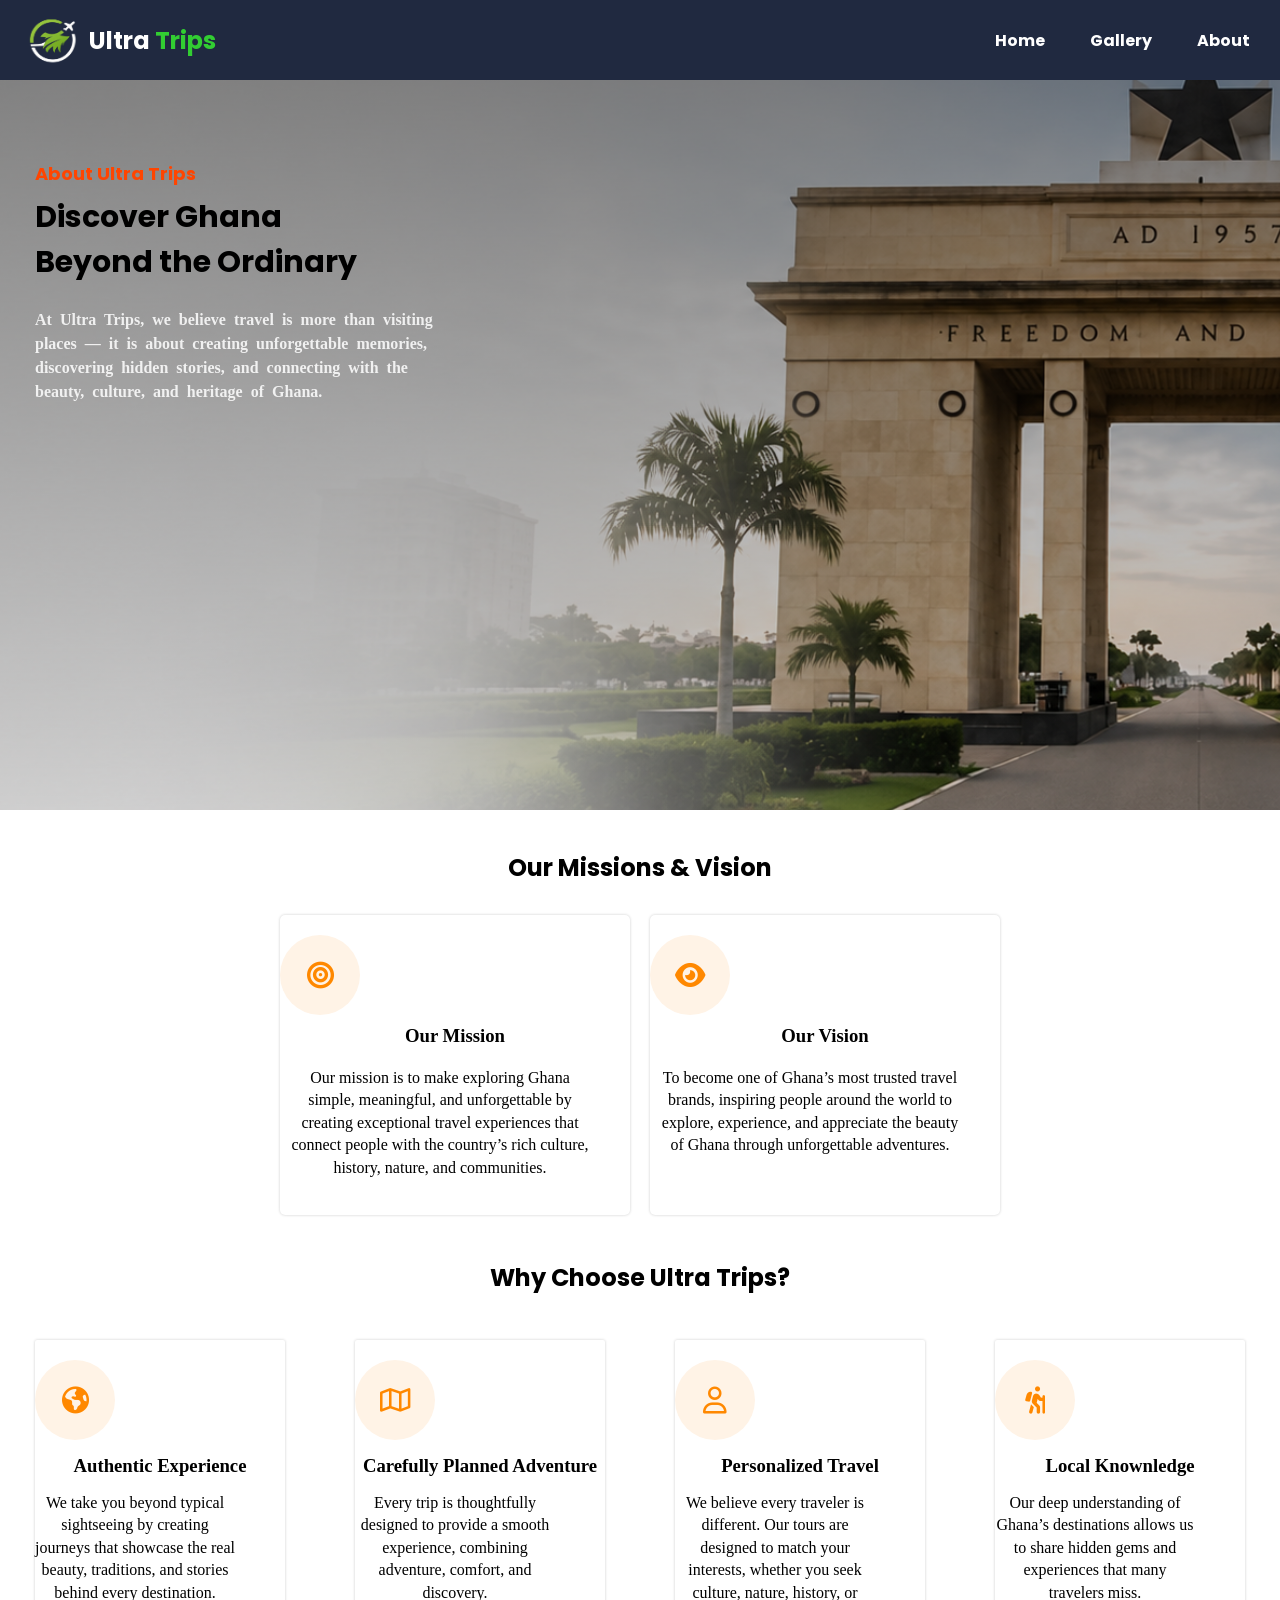
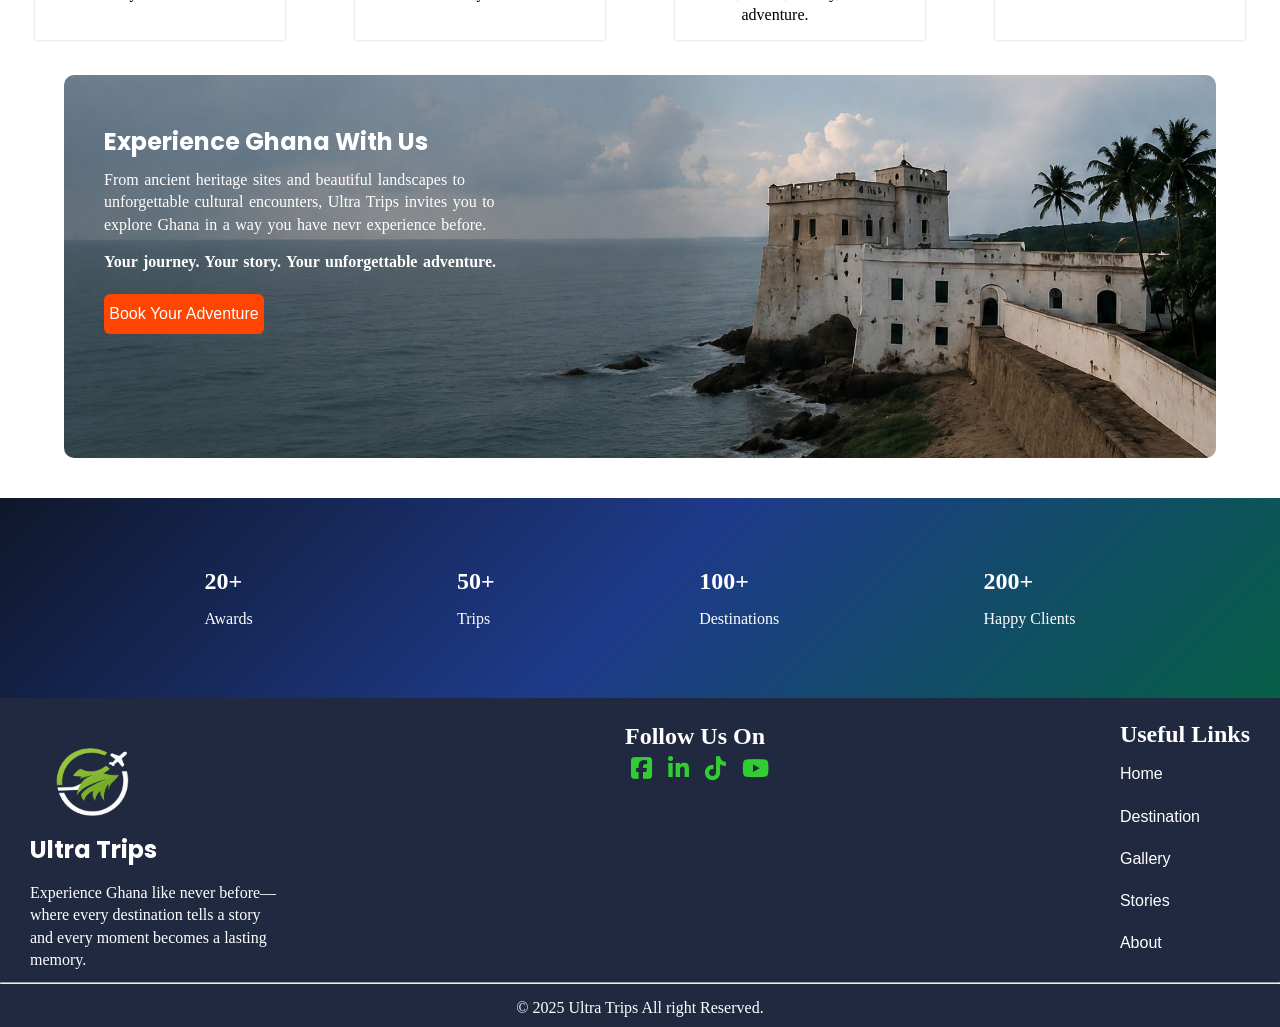
<file: about.html>
<!DOCTYPE html>
<html lang="en">
<head>
    <meta charset="UTF-8">
    <title>About Untrap Trip</title>
    <meta name="viewport" content="width=device-width, initial-scale=1.0">
    <link rel="stylesheet" href="/CSS /about.css" type="text/css"/>
    <link rel="stylesheet" href="https://cdnjs.cloudflare.com/ajax/libs/font-awesome/6.5.0/css/all.min.css">
</head>
<body>
   
  
   <!--  Navigations -->
   <header>
      <nav>   
          <div class="nav">
              <div class="logo">
               <img src="/Images /ultra logo.png" alt="" />  
               <h1>Ultra <span>Trips</span></h1>
              </div>
          
          
          <input type="checkbox" id="checked" class="checked">
          <label for="checked"><svg xmlns="http://www.w3.org/2000/svg" height="40px" viewBox="0 -960 960 960" width="40px" fill="#fff"><path d="M120-240v-80h720v80H120Zm0-200v-80h720v80H120Zm0-200v-80h720v80H120Z"/></svg></label>
          
           <ul class="menu">
               <li><a href="index.html">Home</a></li>
               <li><a href="/gallery.html">Gallery</a></li>
               <li><a href="about.html">About</a></li>
           </ul>
          </div>
       </nav>
       
      <!--  HERO SCETION -->
      <div class="hero-section">
          <h5>About Ultra Trips</h5>
          <h4>Discover Ghana Beyond the Ordinary</h4>
          <p>At Ultra Trips, we believe travel is more than visiting places — it is about creating unforgettable memories, discovering hidden stories, and connecting with the beauty, culture, and heritage of Ghana.</p>
      </div>
   </header> 
   
   <!-- MISSIONS AND VISIONS  -->
   <section class="our-mission">
     <h1>Our Missions & Vision</h1> 
     <div class="mission-container">
         
         <div class="mission">
             <I class="fa-solid fa-bullseye"></i>
          <h3>Our Mission</h3>  
          <p>Our mission is to make exploring Ghana simple, meaningful, and unforgettable by creating exceptional travel experiences that connect people with the country’s rich culture, history, nature, and communities.
         </div>
         
         <div class="vision">
             <I class="fa-solid fa-eye"></i>
          <h3>Our Vision</h3>
           <p>To become one of Ghana’s most trusted travel brands, inspiring people around the world to explore, experience, and appreciate the beauty of Ghana through unforgettable adventures.</p>
         </div>
     </div>
   </section>
   
   <!-- WHY CHOOSE US  -->
   <section class="why-choose-us">
       <h1>Why Choose Ultra Trips?</h1>
       <div class="why-container">
           
           <div class="why">
               <div class="">
                   <i class="fa-solid fa-earth-americas"></i>
               </div>
              <div class="why-content">
                  <h3>Authentic Experience</h3>
<p>We take you beyond typical sightseeing by creating journeys that showcase the real beauty, traditions, and stories behind every destination.</p>
              </div>
           </div>
           
           <div class="why">
               <div class="">
                  <i class="fa-regular fa-map"></i> 
               </div>
             <div class="why-content">
                <h3>Carefully Planned Adventure</h3>
<p>Every trip is thoughtfully designed to provide a smooth experience, combining adventure, comfort, and discovery.</p> 
             </div>
           </div>
           
               <div class="why">
                       <i class="fa-regular fa-user"></i>
               <div class="why-content">
                   <h3>Personalized Travel</h3>
<p>We believe every traveler is different. Our tours are designed to match your interests, whether you seek culture, nature, history, or adventure.</p>
</div>
               </div>

           <div class="why">
               <i class="fa-solid fa-person-hiking"></i>
               <div class="why-content">
                  <h3>Local Knownledge</h3>
<p>
    Our deep understanding of Ghana’s destinations allows us to share hidden gems and experiences that many travelers miss.
</p> 
               </div>
           </div>
       </div>
   </section>
   
   
   <section class="with">
       <div class="with-us">
        <img src="/Images /last.jpg" alt="experience with us " />  
        <div class="content">
            <h2>Experience Ghana With Us</h2>
            <p>From ancient heritage sites and beautiful landscapes to unforgettable cultural encounters, Ultra Trips invites you to explore Ghana in a way you have nevr experience before.</p>
            
            <p class="p">Your journey. Your story. Your unforgettable adventure.</p>
            <button><a href="#">Book Your Adventure</a></button>
        </div>
       </div>
   </section>
   
   <section class="">
       <div class="Experiences">
           <div class="">
               <h2>20+</h2><p>Awards</p>
           </div>
           <div class="">
               <h2>50+</h2><p>Trips</p>
           </div>
           <div class="">
               <h2>100+</h2><p>Destinations</p>
           </div>
           <div class="">
               <h2>200+</h2><p>Happy Clients</p>
           </div>
       </div>
   </section>
   
   
    <!-- Footer -->
 <footer>
     <div class="footer-items">
         <div class="footer-icons">
             <img src="/Images /ultra logo.png" alt="" width="110" height="110">
             <h2>Ultra Trips</h2>
             <p>Experience Ghana like never before—where every destination tells a story and every moment becomes a lasting memory.</p>
         </div>
         
         <div class="follow-us">
             <h2>Follow Us On</h2>
             <a href="#"><i class="fa-brands fa-square-facebook"></i></a>
             <a href="#"><i class="fa-brands fa-linkedin-in"></i></a>
             <a href="#"><i class="fa-brands fa-tiktok"></i></a>
             <a href="#"><i class="fa-brands fa-youtube"></i></a>
         </div>
         
         <div class="links">
             <h2>Useful Links</h2>
             <p><a href="#">Home</a></p>
             <p><a href="#">Destination</a></p>
             <p><a href="#">Gallery</a></p>
             <p><a href="#">Stories</a></p>
             <p><a href="#">About</a></p>
         </div>
     </div>
     <hr>
     <span>&copy 2025 Ultra Trips All right Reserved.</span>
 </footer>
 
</body>
</html>
</file>
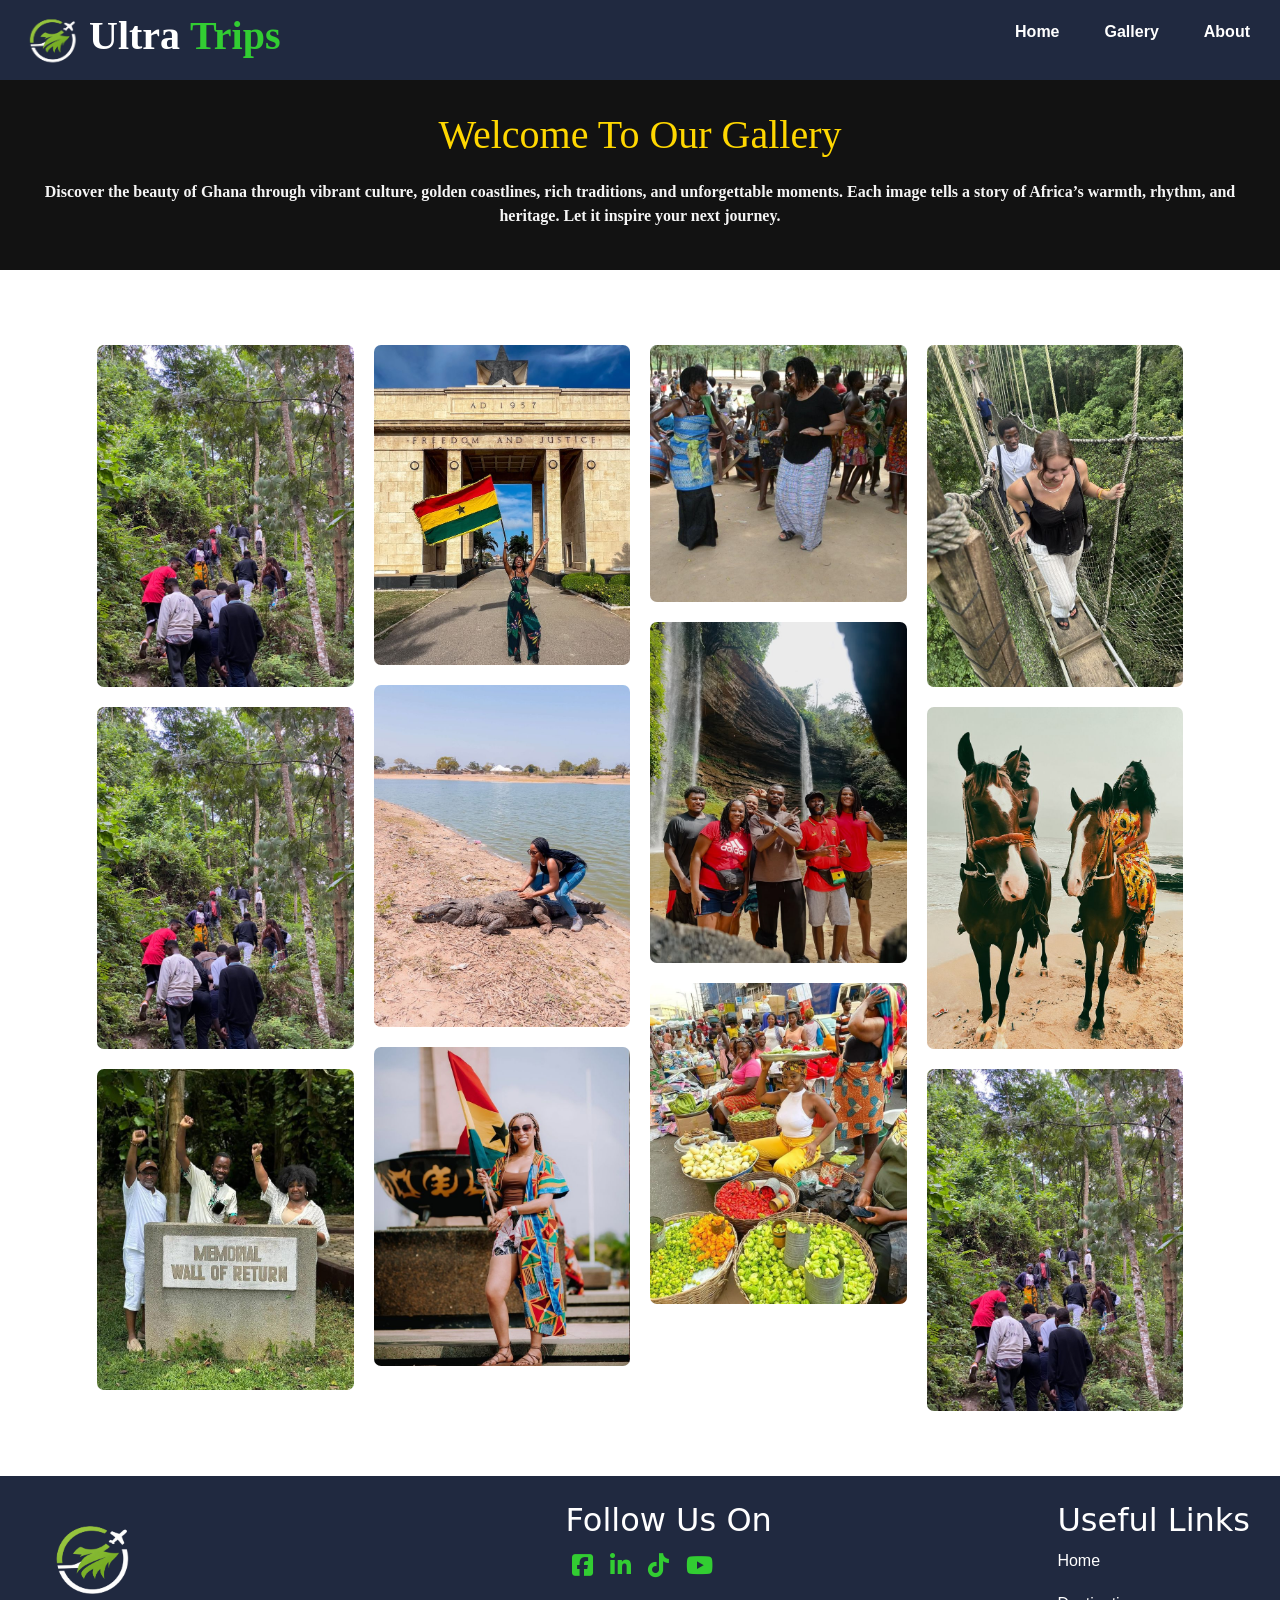
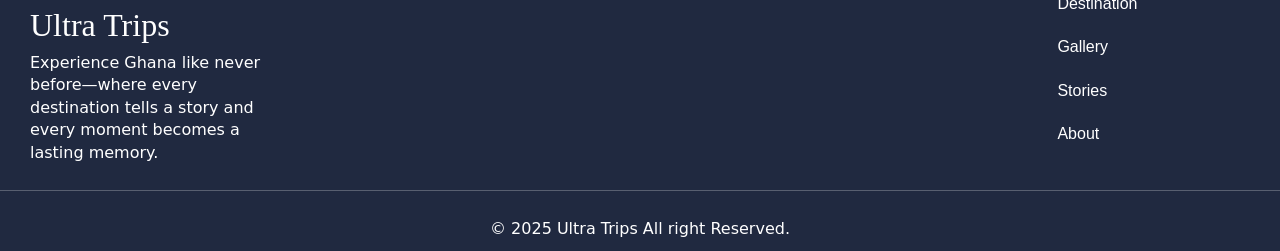
<file: gallery.html>
<!DOCTYPE html>
<html>

<head>
  <meta charset="UTF-8">
  <meta name="viewport" content="width=device-width, initial-scale=1">
  <link rel="shortcut icon" href="" type="image/x-icon">
    <link
  rel="stylesheet"
  href="https://cdnjs.cloudflare.com/ajax/libs/font-awesome/6.7.2/css/all.min.css"/>
    <link href="https://cdn.jsdelivr.net/npm/bootstrap@5.3.8/dist/css/bootstrap.min.css" rel="stylesheet" integrity="sha384-sRIl4kxILFvY47J16cr9ZwB07vP4J8+LH7qKQnuqkuIAvNWLzeN8tE5YBujZqJLB" crossorigin="anonymous">
  <link rel="stylesheet" href="/CSS /gallery.css">
  <title>Ultra Trips</title>
</head>
<body>
  
  
  <!--  Navigations -->
   <header>
      <nav>   
          <div class="nav">
              <div class="logo">
               <img src="/Images /ultra logo.png" alt="" />  
               <h1>Ultra <span>Trips</span></h1>
              </div>
          
          
          <input type="checkbox" id="checked" class="checked">
          <label for="checked"><svg xmlns="http://www.w3.org/2000/svg" height="40px" viewBox="0 -960 960 960" width="40px" fill="#fff"><path d="M120-240v-80h720v80H120Zm0-200v-80h720v80H120Zm0-200v-80h720v80H120Z"/></svg></label>
          
           <ul class="menu">
               <li><a href="index.html">Home</a></li>
               <li><a href="/gallery.html">Gallery</a></li>
               <li><a href="about.html">About</a></li>
           </ul>
               
          </div>
       </nav>
   </header> 
    
    <!-- ABOUT -->
    <section class="welcome">
      <h1>Welcome To Our Gallery</h1>
      <p>Discover the beauty of Ghana through vibrant culture, golden coastlines, rich traditions, and unforgettable moments. Each image tells a story of Africa’s warmth, rhythm, and heritage.
Let it inspire your next journey.</p>
    </section>
    
    <!-- GALLERIES -->
  <section class="container">
      <div class="gallery-container">
          
<div class="gallery-item">
   <div class="gallery-image">
    <img src="/Images /gallery10.jpg" alt="" />
</div>
</div>
          
<div class="gallery-item">
   <div class="gallery-image">
    <img src="/Images /gallery10.jpg" alt="" />
</div>
</div>

<div class="gallery-item">
   <div class="gallery-image">
    <img src="/Images /gallery1.jpg" alt="" />
</div>
</div>

<div class="gallery-item">
   <div class="gallery-image">
    <img src="/Images /gallery2.jpg" alt="" />
</div>
</div>

<div class="gallery-item">
   <div class="gallery-image">
    <img src="/Images /gallery3.jpg" alt="" />
</div>
</div>

<div class="gallery-item">
   <div class="gallery-image">
    <img src="/Images /gallery4.jpg" alt="" />
</div>
</div>

<div class="gallery-item">
   <div class="gallery-image">
    <img src="/Images /gallery5.jpg" alt="" />
</div>
</div>

<div class="gallery-item">
   <div class="gallery-image">
    <img src="/Images /gallery6.jpg" alt="" />
</div>
</div>

<div class="gallery-item">
   <div class="gallery-image">
    <img src="/Images /gallery7.jpg" alt="" />
</div>
</div>

<div class="gallery-item">
   <div class="gallery-image">
    <img src="/Images /gallery8.jpg" alt="" />
</div>
</div>

<div class="gallery-item">
   <div class="gallery-image">
    <img src="/Images /gallery9.jpg" alt="" />
</div>
</div>

<div class="gallery-item">
   <div class="gallery-image">
    <img src="/Images /gallery10.jpg" alt="" />
</div>
</div>

      </div>
  </section>
  
  
   
   <!-- Footer -->
   <footer>
       <div class="footer-items">
       <div class="footer-icons">
          <img src="/Images /ultra logo.png" alt="" width="110" height="110"> 
          <h2>Ultra Trips</h2>
          <p>Experience Ghana like never before—where every destination tells a story and every moment becomes a lasting memory.</p>
        </div> 
        
        <div class="follow-us">
          <h2>Follow Us On</h2>
              <a href="#"><i class="fa-brands fa-square-facebook"></i></a>
             <a href="#"><i class="fa-brands fa-linkedin-in"></i></a>
             <a href="#"><i class="fa-brands fa-tiktok"></i></a>
              <a href="#"><i class="fa-brands fa-youtube"></i></a>
          </div>
       
       <div class="links">
           <h2>Useful Links</h2>
           <p><a href="#">Home</a></p>
           <p><a href="#">Destination</a></p>
           <p><a href="#">Gallery</a></p>
           <p><a href="#">Stories</a></p>
           <p><a href="#">About</a></p>
       </div>
       </div>
       <hr>
   <span>&copy 2025 Ultra Trips All right Reserved.</span>
   </footer>
</body>
</html>
</file>
<file: CSS /about.css>
@import url('https://fonts.googleapis.com/css2?family=Poppins:ital,wght@0,100;0,200;0,300;0,400;0,500;0,600;0,700;0,800;0,900;1,100;1,200;1,300;1,400;1,500;1,600;1,700;1,800;1,900&display=swap');


*{
  padding: 0px;
  margin: 0px;
  box-sizing: border-box;
}
:root{
    --BDCOLOR:#f0f0f0;
    --navcolor: #202940;
    --font: 'Poppins',serif;
}
body{
    cursor: pointer;
}
/* Navigation */
.nav{
    background-color: #202940;
    display: flex;
    justify-content: space-between;
    height: 80px;
    align-items: center;
    position: fixed;
    z-index: 5;
    top: 0;
    left: 0;
    right: 0;
    width: 100%;
}
.nav ul{
    list-style-type: none;
    display: flex;
    gap: 15px;
    align-items: center;
    margin-right: 15px;
}
.nav ul a{
    text-decoration: none;
    color: white;
    font-family: 'Poppins', sans-serif;
    font-weight: bold;
    padding: 15px;
    transition: 0.4s ease-in-out 0.2s;
}

.logo{
    display: flex;
    align-items: center;
}
.logo span{
    color: limegreen;
    font-family: 'Poppins';
}
.logo img{
    width: 70px;
    height: 70px;
    margin-left: 13px;
    margin-bottom: 10px;

}
.logo h1{
    color: white;
    font-family: 'Poppins',serif;
    font-weight: bold;
    margin-right: auto;
    margin-left: 6px;
    align-self: center;
}
.nav ul a:is(:hover, :active){
    color: limegreen;
    cursor: pointer;
    border-bottom: 1.3px solid lime;
    border-top: none;
    border-right: none;
    border-left: none;
}
.nav input, svg{
    display: none;
}

 /* RESPONSIVE NAV */
 @media(max-width: 600px) {
     .nav ul {
         position: absolute;
         top: 80px;
         left: -100%;
         right: 0;
         width: 100%;
         height: 100vh;
         background-color: var(--navcolor);
         
         display: flex;
         flex-direction: column;
         gap: 10px;
         align-items: center;
         transition: .4s
     }
     
     .menu li {
         margin-top: 10px;
         display: flex;
         align-items: center;
         gap: 10px;
     }
     
     .menu li a {
         font-weight: bolder;
     }
     
     .nav svg {
         display: flex;
         margin-right: 15px;
     }
     
     .checked:checked~.menu {
         left: 0;
     }
 }
 
header{
    width: 100%;
    height: 90vh;
    padding-top: 100px;
    background-image: linear-gradient( rgba(0,0,0,0.5), rgba(0,0,0,0.15)), url("/Images /abouthero.png") ;
    background-position: center;
    background-size: cover;
    background-repeat: no-repeat;
    object-fit: cover;
}
.header::before {
  content: "";
  position: absolute;
  inset: 0;
  background: linear-gradient(
    to right,
    rgba(0, 0, 0, 0.75),
    rgba(0, 0, 0, 0.4),
    rgba(0, 0, 0, 0.1)
  );
  z-index: 1;
}
/* HEADER SECTION */
.hero-section{
    display: grid;
    gap: 8px;
    margin-left: 35px;
    max-width: 400px;
    align-self: start;
    justify-self: start;
    margin-top: 60px;
    position: relative;
    z-index: 2;
}
.hero-section h4 {
    font-size: 2.5rem;
    font-weight: 700;
}

.hero-section p {
    color: rgba(255, 255, 255, 0.85);
}
.hero-section h4{
    font-weight: bolder;
    font-size: 30px;
    max-width: 350px;
    color: #000;
    font-family: 'Poppins';
}
.hero-section h5{
 color: orangered;
 font-size: 18px;
 font-family: 'Poppins';
}
.hero-section p {
    line-height: 1.5rem;
    word-spacing: 4px;
    margin-top: px;
    font-weight: bold;
}

@media (max-width: 768px) {
    .hero-section {
    display: grid;
    gap: 8px;
    margin-left: 35px;
    max-width: 400px;
    align-self: start;
    justify-self: start;
    margin-top: 23px;
    position: relative;
    z-index: 2;
}
    .hero-section{
        max-width: 400px;
    }
    header{
        width: 100%;
        height: 70vh;
    }
    .hero-section p{
        line-height: 1.6rem;
        word-spacing: 4px;
        margin-top: 18px;
    }
}

/* OUR MISSION AND VISION */
.our-mission{
margin-top: 40px;
}
.our-mission h1:first-child{
    display: flex;
    justify-content: center;
    align-items: center;
    font-family:'Poppins';
}
.our-mission h1:first-child:before{
    content: "";
    position: absolute;
    border-top: 3px solid orangered;
    
}
.mission-container{
    display: grid;
    place-content: center;
    column-gap: 0px;
    grid-template-columns: repeat(2, 350px);
    column-gap: 20px;
}
.mission, .vision{
    margin-top: 30px;
    background-color: white;
    box-shadow: 0 0 3px rgba(0,0,0,0.2);
    border-radius: 5px;
    max-width: 350px;
    height: 300px;
    text-align: center;
}
.mission h3, .vision h3{
    place-self: center;
    margin: 10px 0px 5px 0px;
    font-weight: bold;
}
.mission p, .vision p{
    max-width: 320px;
    line-height: 1.4rem;
    text-align: center;
    place-self: center;
    padding: 5px;
}
.mission i, .vision i{
    place-self: center;
    width:80px;
    height:80px;
    display:flex;
    align-items:center;
    justify-content:center;
    border-radius:50%;
    background:hsl(32, 100%, 95%);
     Color: hsl(32, 100%, 50%);
    font-size:27px;
    margin-top: 20px;
}
@media (max-width: 768px) {
    .mission-container {
    display: grid;
    place-content: center;
    place-items: center;
    column-gap: 0px;
    grid-template-columns: repeat(1, 290px);
    column-gap: 20px;
}
}

/* WHY CHOOSE US */
.why-choose-us{
    margin-top: 45px;
}
.why-choose-us h1:first-child{
    display: flex;
    justify-content: center;
    align-items: center;
    margin: 0px 0px 20px 0px;
    font-family:'Poppins';
}
.why-container{
    display: flex;
    justify-content: center;
    align-items: center;
    column-gap: 70px;
    margin-top: 45px;
}
@media (max-width: 768px) {
  .why-container{
      display: flex;
      flex-direction: column;
      row-gap: 20px;
      justify-content: center;
      align-items: center;
  }

}
.why{
    background-color: white;
    box-shadow: 0 0 3px rgba(0,0,0,0.2);
     width: 250px;
     height: 300px;
     text-align: center;
     border-radius: 2px;
}
.why h3,p{
    margin: 15px 0 0 0;
    place-self: center;
}
.why p{
 line-height: 1.4rem;  
 max-width:200px;
}
.why i{
place-self: center;
width:80px;
height:80px;
display:flex;
align-items:center;
Justify-content:center;
Border-radius:50%;
Background:hsl(32, 100%, 95%);
Color:hsl(32, 100%, 50%);
font-size:27px;
margin-top: 20px;
}


/* WITH US */
.with{
    display: flex;
    justify-content: center;
    align-items: center;
}
.with-us{
    position: relative;
    display: grid;
    overflow: hidden;
    margin: 35px 0 0 0;
    border-radius: 10px;
    width: 90%;
    min-height: 300px;
}
.content{
    position: absolute;
    left: 40px;
    top: 55px;
    max-width: 400px;
    line-height: 1.5rem;
    color: white;
}
.content h2 {
    font-family: 'Poppins';
}
.content p{
    line-height: 1.4rem;
    word-spacing: 1.5px;
}
.p {
    font-weight: bolder;
}
.content button{
    background-color: orangered;
    border-style: none;
    border-radius: 6px;
    height: 40px;
    width: 160px;
    margin-top: 20px;
    >a{
        text-decoration: none;
        color: white;
        font-size: bolder;
        font-size: 16px;
    }
}

@media (max-width: 768px) {
    .with-us{
        display: inline-block;
        max-width: 315px;
        min-height: 525px;
        background: hsl(205, 45%, 15%);
}
     .content{
         padding: 5px;
         position: relative;
         left: 8px;
         top: 5px;
     }
     .content h2{
         font-size: 22px;
         font-family:'Poppins';
     }
     .content p{
         line-height: 1.4rem;
         word-spacing: 4px;
     }
    .with-us img {
    width: 100%;
    min-height: 210px;
    background-position: center;
    background-size: cover;
    object-fit: cover;
    background-repeat: no-repeat;
}}
    
.with-us img{
    width: 100%;
    height: auto;
    background-position: center;
    background-size: cover;
    object-fit: cover;
    background-repeat: no-repeat;
}
.with-us{
    align-self: center;
    justify-self: start;
}
.with-us, .with-us img, .content{
    grid-area: 1 / 1;
}

.Experiences{
    margin-top: 40px;
    background: linear-gradient(
  135deg,
  #0f172a,
  #1e3a8a,
  #065f46
);
    color: white;
    display: flex;
    flex-wrap: wrap;
    justify-content: space-evenly;
    width: 100%;
    height: 200px;
    align-items: center;
}



/* footer */
footer{
     background-color: #202940;
     width: 100%;
     color: white;
     margin: 0px 0px 0px 0px
}
.footer-items{
    display: flex;
    margin: 0px 30px 0px 30px;
    justify-content: space-between;
    align-items: flex-start;
    gap: 30px;
    padding-top: 10px;
}
.footer-icons img{
    margin-top: 10px;
}
.footer-icons h2{
    font-family: 'Poppins';
}
.footer-icons p{
    max-width: 250px;
    word-wrap: break-word;
    overflow-wrap: break-word;
    line-height: 1.4rem;
    font-weight: normal;
    margin-bottom: 10px;
}
 .links{
     margin-bottom: 10px;
     line-height: 1.4rem;
     margin-top: 15px;
 }
 .follow-us{
     margin-top: 15px;
 }
.follow-us a i{
    font-size: 24px;
    color: limegreen;
    padding: 6px;
    gap: 10px;
}
.links a{
    text-decoration: none;
    color: white;
    margin-top: 5px;
    font-family: sans-serif;
    line-height: 1.7rem;
}
footer span{
    display: flex;
    justify-content: center;
    align-items: center;
    color: white;
    margin-top: 5px;
    padding: 10px;
}
footer a{
    text-decoration: none;
}
@media (max-width: 768px) {
    .footer-items{
        display: flex;
        flex-direction: column;
    }
}
</file>
<file: CSS /gallery.css>
*{
  padding: 0px;
  margin: 0px;
  box-sizing: border-box;
}
:root{
    --BDCOLOR:#f0f0f0;
    --navcolor: #202940;
    --font: 'Poppins',serif;
}

body {
  padding-top: 70px; /* same height as your header */
}

/* Navigation */
.nav{
    background-color: #202940;
    display: flex;
    justify-content: space-between;
    height: 80px;
    align-items: center;
    position: fixed;
    z-index: 5;
    top: 0;
    left: 0;
    right: 0;
    width: 100%;
    z-index: 20;
}
.nav ul{
    list-style-type: none;
    display: flex;
    gap: 15px;
    align-items: center;
    margin-right: 15px;
}
.nav ul a{
    text-decoration: none;
    color: white;
    font-family: 'Poppins', sans-serif;
    font-weight: bold;
    padding: 15px;
    transition: 0.4s ease-in-out 0.2s;
}

.logo{
    display: flex;
    align-items: center;
}
.logo span{
    color: limegreen;
    font-family: 'Poppins';
}
.logo img{
    width: 70px;
    height: 70px;
    margin-left: 13px;
    margin-bottom: 10px;

}
.logo h1{
    color: white;
    font-family: 'Poppins',serif;
    font-weight: bold;
    margin-right: auto;
    margin-left: 6px;
    align-self: center;
}
.nav ul a:is(:hover, :active){
    color: limegreen;
    cursor: pointer;
    border-bottom: 1.3px solid lime;
    border-top: none;
    border-right: none;
    border-left: none;
}
.nav input, svg{
    display: none;
}


.welcome{
    margin: 0px 0px 5px 0px;
   background-color: #121212;
    padding: 80px 20px;
    text-align: center;
    width: 100%;
    height: 200px;
    display: flex;
    align-items: center;
    justify-content: center;
    flex-direction: column;
    overflow: hidden;
    z-index: 10;
}
.welcome h1 {
    padding: 8px;
    color: #FFD700; /* gold */
   font-family: 'Poppins';
}

.welcome p {
  color: #F5F5F5;
  font-family: 'Poppins';
  padding: 5px;
  font-weight: bold;
  margin-bottom: 5px;
}

 /* RESPONSIVE NAV */
@media(max-width: 600px){
    .welcome{
        height: 225px;
        padding-top: 94px;
        text-align: center;
    }
    .welcome p{
        line-height: 1.6rem;
    }
    .nav ul a:is(:hover, :active) {
    color: limegreen;
    cursor: pointer;
    border: none;
}
    .nav ul{
        position: absolute;
        top: 80px;
        left: -100%;
        right: 0;
        width: 100%;
        height: 100vh;
        background-color: var(--navcolor);
        display: flex;
        flex-direction: column;
        gap: 10px;
        align-items: center;
        transition: .4s
    }

    .menu li{
        margin-top: 10px;
        display: flex;
        align-items: center;
        gap: 10px;
    }
    .menu li a{
        font-weight: bolder;
    }
    
    .nav svg{
    display: flex;
    margin-right: 15px;
}

.checked:checked~.menu {
    left: 0;
}

}
 
.container{
    margin-top: 60px;
    margin-bottom: 50px;
}
.gallery-container {
    column-width: 250px;
    column-gap: 20px;
    padding: 15px;
}
@media (max-width: 600px) {
    .gallery-container {
        column-width: 150px;
    }
   
}

.gallery-item {
    break-inside: avoid;
    margin-bottom: 20px;
    overflow: hidden;
    transition: .4s;
    animation-name: scale;
    animation-duration: .9s;
    animation-delay: .2s;
    animation-timing-function: ease-in;
}

.gallery-item img {
    width: 100%;
    height: auto;
    display: block;
    border-radius: 7px;
    transition: .4s;
}

.gallery-item img:hover{
    transform: scale(1.1);
}
@keyframes scale{
    from{
        opacity: 0;
        transform: scale(0.9);
    }
    to{
        opacity: 1;
        transform: scale(1);
    }
}


/* footer */
footer{
     background-color: #202940;
     width: 100%;
     color: white;
     margin: 0px 0px 0px 0px
}
.footer-items{
    display: flex;
    margin: 0px 30px 0px 30px;
    justify-content: space-between;
    align-items: flex-start;
    gap: 30px;
    padding-top: 10px;
}
.footer-icons img{
    margin-top: 10px;
}
.footer-icons h2{
    font-family: 'Poppins';
}
.footer-icons p{
    max-width: 250px;
    word-wrap: break-word;
    overflow-wrap: break-word;
    line-height: 1.4rem;
    font-weight: normal;
    margin-bottom: 10px;
}
 .links{
     margin-bottom: 10px;
     line-height: 1.4rem;
     margin-top: 15px;
 }
 .follow-us{
     margin-top: 15px;
 }
.follow-us a i{
    font-size: 24px;
    color: limegreen;
    padding: 6px;
    gap: 10px;
}
.links a{
    text-decoration: none;
    color: white;
    margin-top: 5px;
    font-family: sans-serif;
    line-height: 1.7rem;
}
footer span{
    display: flex;
    justify-content: center;
    align-items: center;
    color: white;
    margin-top: 5px;
    padding: 10px;
}
footer a{
    text-decoration: none;
}
@media(max-width: 600px){
    .footer-items{
        display: flex;
        flex-direction: column;
    }
}
</file>
